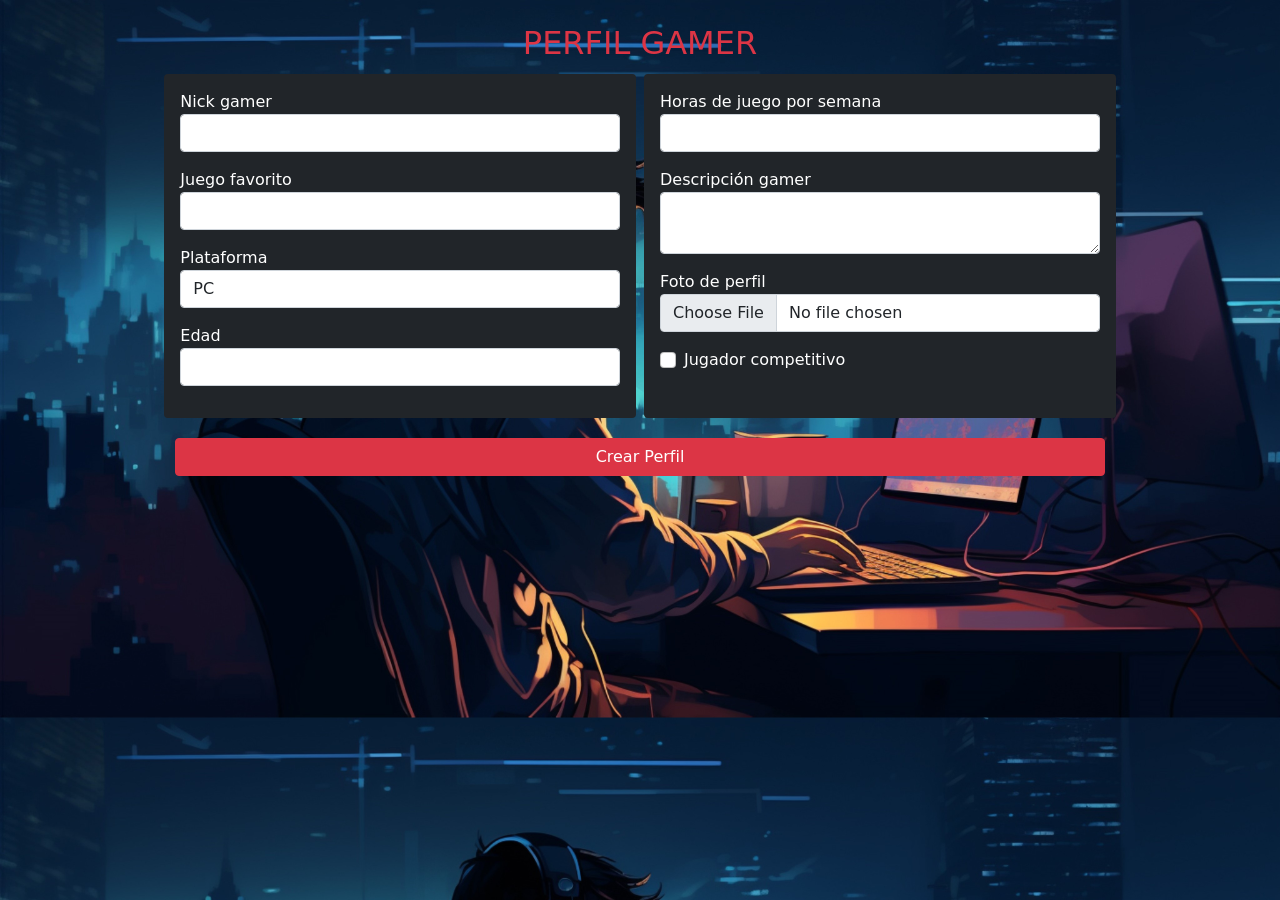
<file: formularioPeliculas.html>
<!DOCTYPE html>
<html lang="es">
<head>
  <meta charset="UTF-8">

  <!-- CLAVE para responsive -->
  <meta name="viewport" content="width=device-width, initial-scale=1.0">

  <title>Perfil Gamer</title>

  <!-- Bootstrap LOCAL -->
  <link rel="stylesheet" href="css/bootstrap.min.css">

  <!-- Estilos propios -->
  <!-- <link rel="stylesheet" href="css/styles.css"> -->
</head>
<style>
    body{
    
    background-image: url(/backgroundGamer.jpg);
    background-size: cover;
}
</style>

<body class="bg-secondary">

<div class="container mt-4">

  <h2 class="text-center mb-4 text-danger">PERFIL GAMER</h2>

  <div class="row g-3 d-flex justify-content-center">

    <!-- COLUMNA IZQUIERDA -->
    <div class="col-12 col-md-5 p-3 bg-dark text-white rounded m-1">

      <label>Nick gamer</label>
      <input type="text" class="form-control mb-3">

      <label>Juego favorito</label>
      <input type="text" class="form-control mb-3">

      <label>Plataforma</label>
      <select class="form-control mb-3">
        <option>PC</option>
        <option>PlayStation</option>
        <option>Xbox</option>
      </select>

      <label>Edad</label>
      <input type="number" class="form-control mb-3">

    </div>

    <!-- COLUMNA DERECHA -->
    <div class="col-12 col-md-5 m-1 p-3 bg-dark text-white rounded">

      <label>Horas de juego por semana</label>
      <input type="text" class="form-control mb-3">

      <label>Descripción gamer</label>
      <textarea class="form-control mb-3"></textarea>

      <label>Foto de perfil</label>
      <input type="file" class="form-control mb-3">

      <div class="form-check">
        <input class="form-check-input" type="checkbox">
        <label class="form-check-label">Jugador competitivo</label>
      </div>

    </div>

  </div>

  <!-- BOTON -->
  <div class="mt-3 text-center">
    <button class="btn btn-danger col-10">Crear Perfil</button>
  </div>

</div>

</body>
</html>
</file>
<file: css/styles.css>
body{
    
    background-image: url(/backgroundGamer.jpg);
    background-size: cover;
}
</file>
